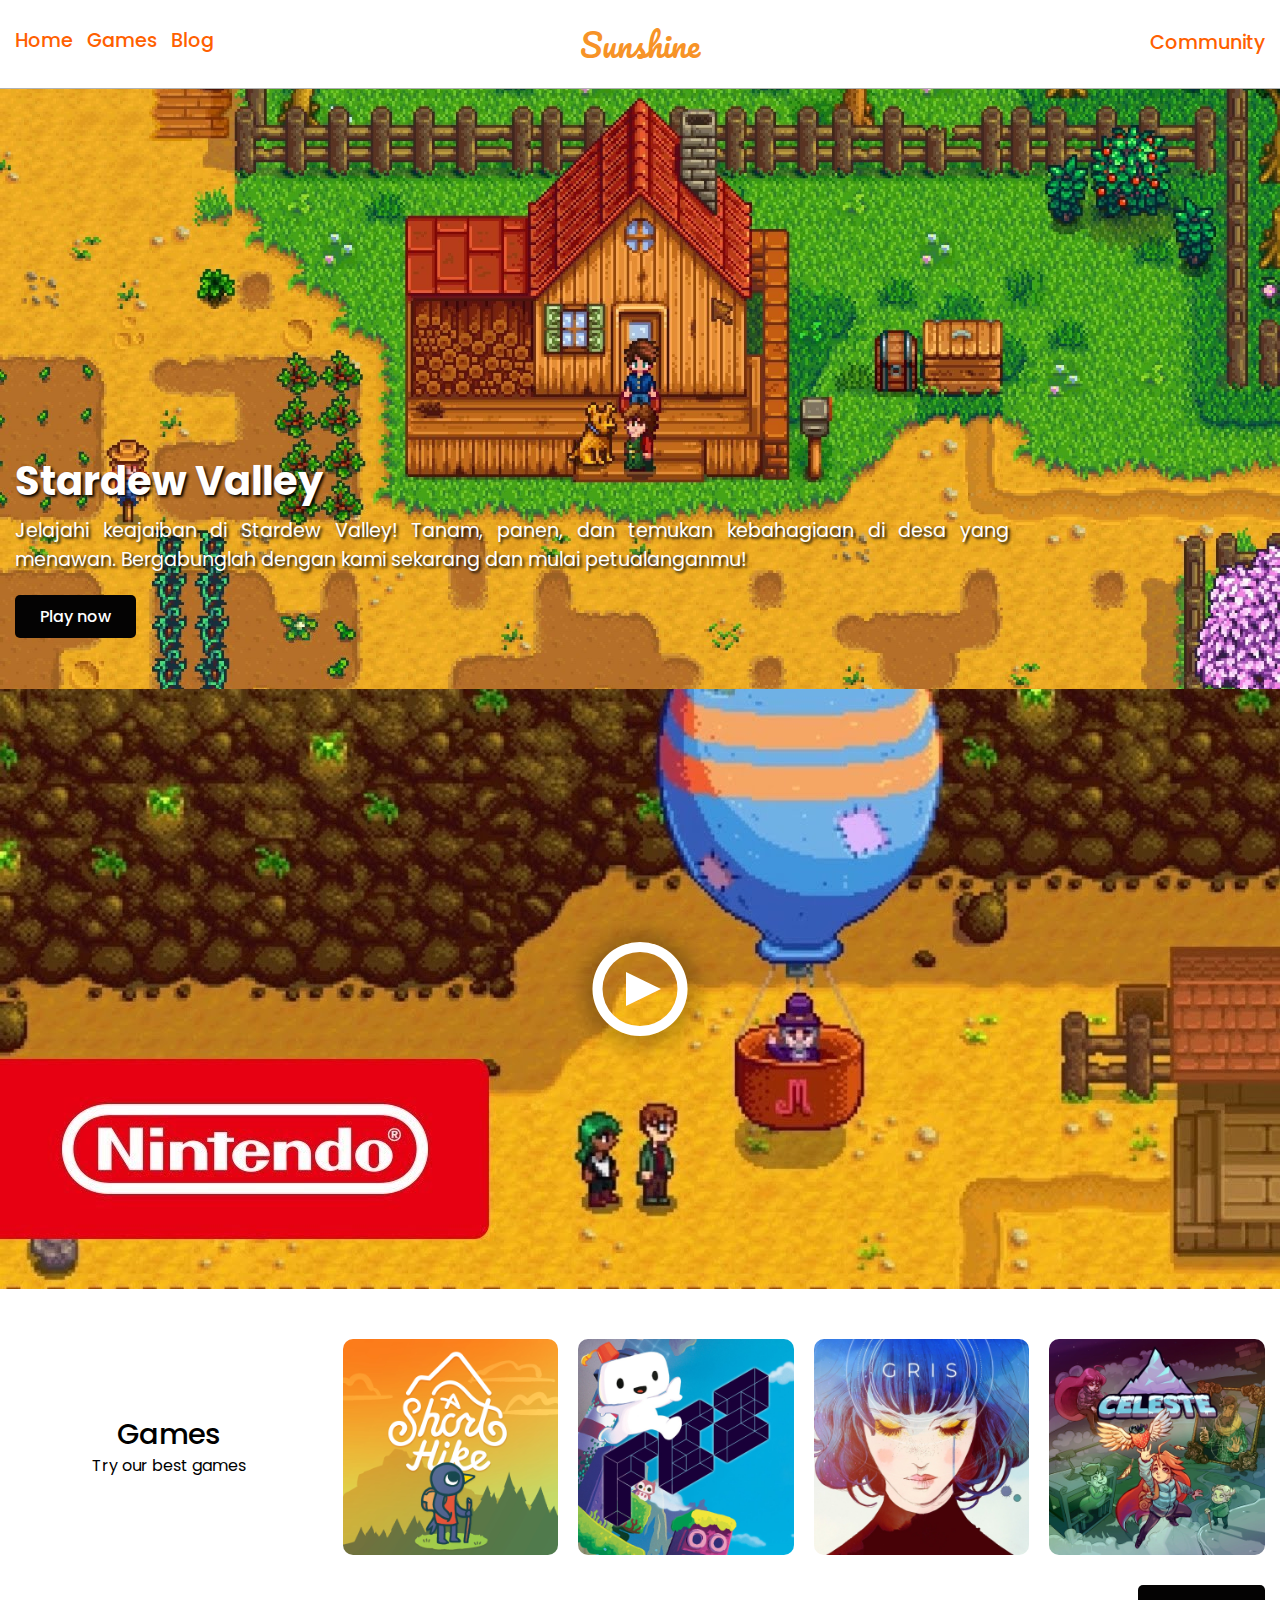
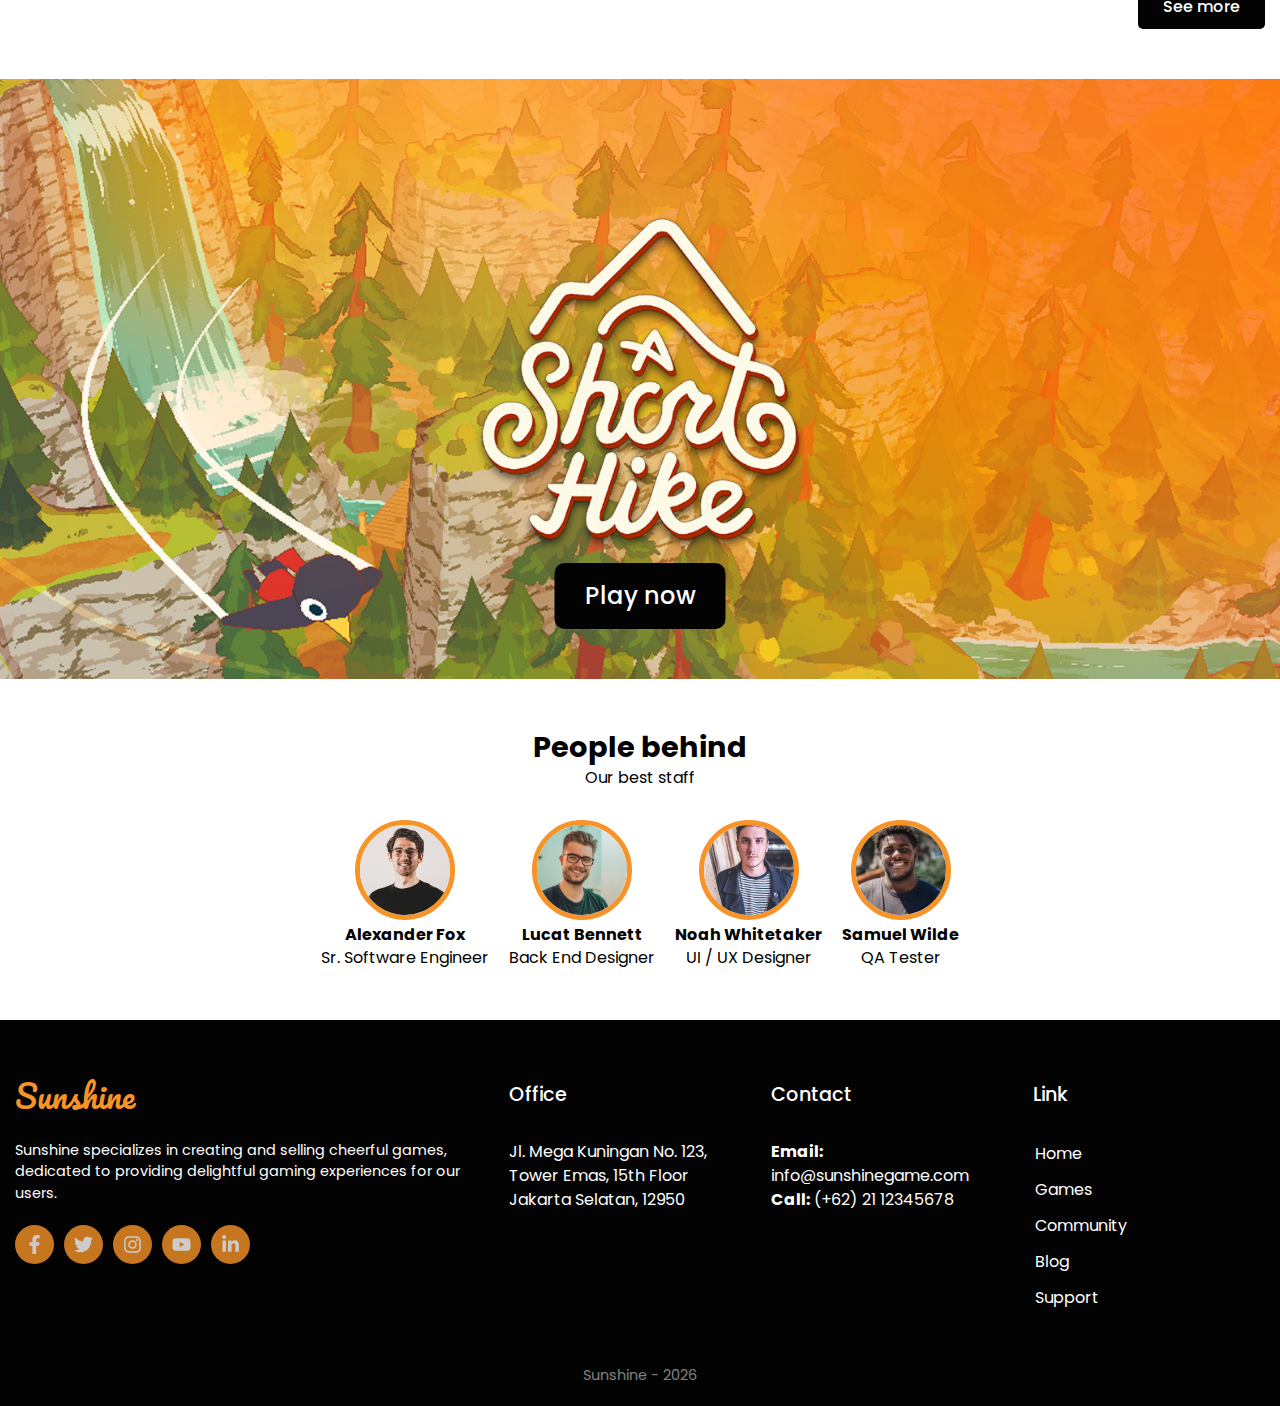
<file: index.html>
<!DOCTYPE html>
<html>
	<head>
		<meta charset="utf-8" />
		<meta name="viewport" content="width=device-width, initial-scale=1" />
		<title>Sunshine - Power Up and Play!</title>

		<!-- CSS Styling -->
		<link rel="stylesheet" href="/css/main.css" />
	</head>
	<body>
		<header class="header">
			<div class="container">
				<nav class="menu">
					<a class="header_link menu__item" href="/">Home</a>
					<a class="header_link menu__item" href="/games.html">Games</a>
					<a class="header_link menu__item" href="">Blog</a>
				</nav>

				<div class="menu_hamburger">
					<div class="menu_hamburger__toggle" id="hamburger-toggle-open">
						<span></span>
						<span></span>
						<span></span>
					</div>

					<div class="menu_hamburger__content" id="hamburger-content">
						<div class="menu_hamburger__toggle" id="hamburger-toggle-close">
							<span></span>
							<span></span>
							<span></span>
						</div>

						<nav class="menu_hamburger__list">
							<a class="header_link menu_hamburger__list__item" href="">Home</a>
							<a
								class="header_link menu_hamburger__list__item"
								href="/games.html"
								>Games</a
							>
							<a class="header_link menu_hamburger__list__item" href="">Blog</a>
							<a class="header_link menu_hamburger__list__item" href=""
								>Community</a
							>
						</nav>
					</div>
				</div>

				<div class="header__brand">
					<a class="brand_logo" href="/">Sunshine</a>
				</div>

				<div class="header__ctas">
					<a class="header_link header__ctas__link" href="">Community</a>
				</div>
			</div>
		</header>

		<section class="hero_display hero_main">
			<div class="container">
				<div class="hero_main__content">
					<h1 class="hero_main__heading">Stardew Valley</h1>
					<p class="hero_main__text">
						Jelajahi keajaiban di Stardew Valley! Tanam, panen, dan temukan
						kebahagiaan di desa yang menawan. Bergabunglah dengan kami sekarang
						dan mulai petualanganmu!
					</p>

					<a class="button_main hero_main__button" href="">Play now</a>
				</div>
			</div>
		</section>

		<section class="hero_display hero_video">
			<iframe
				class="hero_video__iframe"
				id="hero-video-iframe"
				src="https://www.youtube.com/embed/FjJx6u_5RdU"
				title="YouTube video player"
				frameborder="0"
				allow="accelerometer; autoplay; clipboard-write; encrypted-media; gyroscope; picture-in-picture; web-share"
				allowfullscreen
			></iframe>

			<div class="hero_video__poster" id="hero-video-poster">
				<div class="hero_video__play">
					<div class="hero_video__play__triangle"></div>
				</div>
			</div>
		</section>

		<section class="game">
			<div class="container">
				<div class="game__content">
					<div class="game__header">
						<h2 class="game__heading">Games</h2>
						<p class="game__subheading">Try our best games</p>
					</div>

					<div class="game__card__list">
						<a class="game__card__list__item" href=""
							><img src="/images/a-short-hike.jpeg"
						/></a>

						<a class="game__card__list__item" href=""
							><img src="/images/fez.jpg"
						/></a>

						<a class="game__card__list__item" href=""
							><img src="/images/gris.jpg"
						/></a>

						<a class="game__card__list__item" href=""
							><img src="/images/celeste.jpg"
						/></a>
					</div>
				</div>

				<a class="button_main game__link" href="">See more</a>
			</div>
		</section>

		<section class="hero_display game_ctas">
			<a class="button_main game_ctas__button" href="">Play now</a>
		</section>

		<section class="team">
			<div class="container">
				<div class="team__header">
					<h2 class="team__heading">People behind</h2>
					<p class="team__subheading">Our best staff</p>
				</div>

				<div class="team__cards">
					<div class="team__card">
						<img class="team__card__image" src="/images/alexander-fox.jpg" />

						<div class="team__card__description">
							<h4 class="team__card__name">Alexander Fox</h4>
							<p class="team__card__role">Sr. Software Engineer</p>
						</div>
					</div>

					<div class="team__card">
						<img class="team__card__image" src="/images/lucat-bennett.jpg" />

						<div class="team__card__description">
							<h4 class="team__card__name">Lucat Bennett</h4>
							<p class="team__card__role">Back End Designer</p>
						</div>
					</div>

					<div class="team__card">
						<img class="team__card__image" src="/images/noah-whitetaker.jpg" />

						<div class="team__card__description">
							<h4 class="team__card__name">Noah Whitetaker</h4>
							<p class="team__card__role">UI / UX Designer</p>
						</div>
					</div>

					<div class="team__card">
						<img class="team__card__image" src="/images/samuel-wilde.jpg" />

						<div class="team__card__description">
							<h4 class="team__card__name">Samuel Wilde</h4>
							<p class="team__card__role">QA Tester</p>
						</div>
					</div>
				</div>
			</div>
		</section>

		<footer class="footer">
			<div class="container">
				<div class="footer__content">
					<div class="footer__about">
						<div class="brand_logo footer__brand">Sunshine</div>
						<p class="footer__about__text">
							Sunshine specializes in creating and selling cheerful games,
							dedicated to providing delightful gaming experiences for our
							users.
						</p>

						<div class="footer__social">
							<a class="footer__social__item" href=""
								><img src="/images/icons-facebok.svg"
							/></a>
							<a class="footer__social__item" href=""
								><img src="/images/icons-twitter.svg"
							/></a>
							<a class="footer__social__item" href=""
								><img src="/images/icons-instagram.svg"
							/></a>
							<a class="footer__social__item" href=""
								><img src="/images/icons-youtube.svg"
							/></a>
							<a class="footer__social__item" href=""
								><img src="/images/icons-linked-in.svg"
							/></a>
						</div>
					</div>

					<div class="footer__menu">
						<h3 class="footer__menu__heading">Office</h3>

						<p class="footer__menu__text">
							Jl. Mega Kuningan No. 123, Tower Emas, 15th Floor<br />Jakarta
							Selatan, 12950
						</p>
					</div>

					<div class="footer__menu">
						<div class="footer__menu__heading">Contact</div>

						<p class="footer__menu__text">
							<b>Email:</b> info@sunshinegame.com
						</p>
						<p><b>Call:</b> (+62) 21 12345678</p>
					</div>

					<div class="footer__menu">
						<h3 class="footer__menu__heading">Link</h3>

						<div class="footer__menu__link">
							<a class="footer__menu__link__item" href="/">Home</a>
							<a class="footer__menu__link__item" href="">Games</a>
							<a class="footer__menu__link__item" href="">Community</a>
							<a class="footer__menu__link__item" href="">Blog</a>
							<a class="footer__menu__link__item" href="">Support</a>
						</div>
					</div>
				</div>

				<p class="footer__copyright">
					Sunshine - <span id="footer-copyright-year"></span>
				</p>
			</div>
		</footer>

		<script src="/js/hamburger-menu.js"></script>
		<script src="/js/play-video.js"></script>
		<script src="/js/update-year.js"></script>
	</body>
</html>
</file>
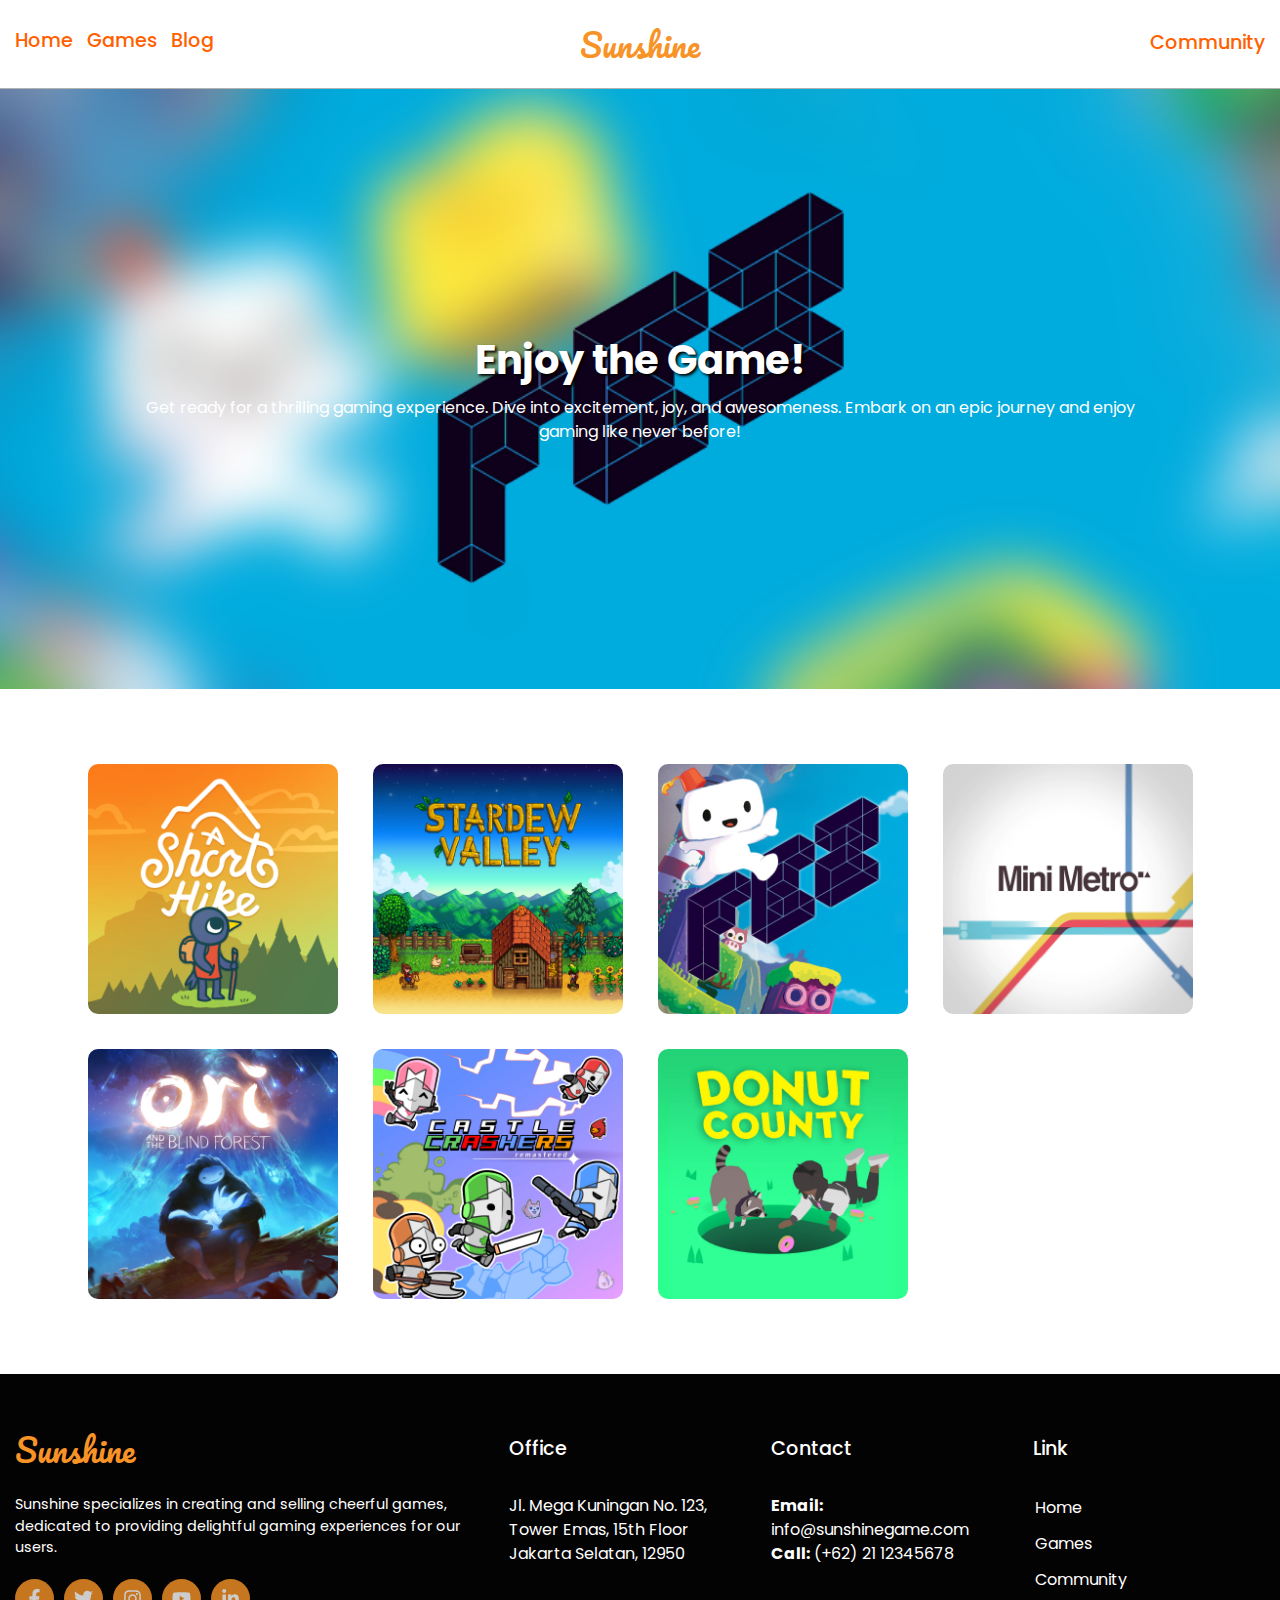
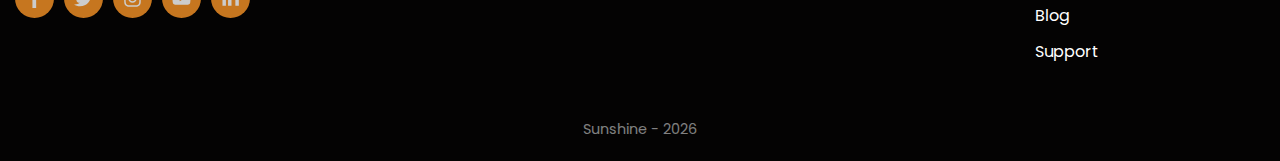
<file: games.html>
<!DOCTYPE html>
<html>
	<head>
		<meta charset="utf-8" />
		<meta name="viewport" content="width=device-width, initial-scale=1" />
		<title>Sunshine - Power Up and Play!</title>

		<!-- CSS Styling -->
		<link rel="stylesheet" href="/css/main.css" />
	</head>
	<body>
		<header class="header">
			<div class="container">
				<nav class="menu">
					<a class="header_link menu__item" href="/">Home</a>
					<a class="header_link menu__item" href="/games.html">Games</a>
					<a class="header_link menu__item" href="">Blog</a>
				</nav>

				<div class="menu_hamburger">
					<div class="menu_hamburger__toggle" id="hamburger-toggle-open">
						<span></span>
						<span></span>
						<span></span>
					</div>

					<div class="menu_hamburger__content" id="hamburger-content">
						<div class="menu_hamburger__toggle" id="hamburger-toggle-close">
							<span></span>
							<span></span>
							<span></span>
						</div>

						<nav class="menu_hamburger__list">
							<a class="header_link menu_hamburger__list__item" href="/"
								>Home</a
							>
							<a
								class="header_link menu_hamburger__list__item"
								href="/games.html"
								>Games</a
							>
							<a class="header_link menu_hamburger__list__item" href="">Blog</a>
							<a class="header_link menu_hamburger__list__item" href=""
								>Community</a
							>
						</nav>
					</div>
				</div>

				<div class="header__brand">
					<a class="brand_logo" href="/">Sunshine</a>
				</div>

				<div class="header__ctas">
					<a class="header_link header__ctas__link" href="">Community</a>
				</div>
			</div>
		</header>

		<div class="wrapper">
			<section class="hero_display hero_games">
				<div class="hero_games__content">
					<h1 class="hero_games__heading">Enjoy the Game!</h1>
					<p class="hero_games_text">
						Get ready for a thrilling gaming experience. Dive into excitement,
						joy, and awesomeness. Embark on an epic journey and enjoy gaming
						like never before!
					</p>
				</div>
			</section>
		</div>

		<section class="game_list">
			<div class="container">
				<div class="game_list__card">
					<div class="game_list__item">
						<img
							class="game_list__item__image"
							src="/images/a-short-hike.jpeg"
						/>

						<div class="game_list__item__content">
							<h3 class="game_list__item__title">A Short Hike</h3>
							<p class="game_list__item__text">
								Experience a whimsical journey in A Short Hike! Explore, meet
								characters, and uncover secrets. Soar as a curious bird.
								Discover joy and tranquility.
							</p>
						</div>
					</div>

					<div class="game_list__item">
						<img
							class="game_list__item__image"
							src="/images/stardew-valley.jpg"
						/>

						<div class="game_list__item__content">
							<h3 class="game_list__item__title">Stardew Valley</h3>
							<p class="game_list__item__text">
								Escape to peaceful Stardew Valley! Build your dream farm, tend
								crops, connect with the community. Addictive, charming, and
								relaxing farming experience.
							</p>
						</div>
					</div>

					<div class="game_list__item">
						<img class="game_list__item__image" src="/images/fez.jpg" />

						<div class="game_list__item__content">
							<h3 class="game_list__item__title">Fez</h3>
							<p class="game_list__item__text">
								Enter the mind-bending world of Fez! Rotate, explore, and solve
								puzzles as Gomez in a mesmerizing journey that challenges
								reality.
							</p>
						</div>
					</div>

					<div class="game_list__item">
						<img class="game_list__item__image" src="/images/mini-metro.png" />

						<div class="game_list__item__content">
							<h3 class="game_list__item__title">Mini Metro</h3>
							<p class="game_list__item__text">
								Create and manage a subway system in Mini Metro! Connect
								stations, optimize routes, thrive in urban planning. Addictive
								gameplay, minimalist visuals.
							</p>
						</div>
					</div>

					<div class="game_list__item">
						<img
							class="game_list__item__image"
							src="/images/ori-and-the-blind-forest.jpg"
						/>

						<div class="game_list__item__content">
							<h3 class="game_list__item__title">Ori and the Blind Forest</h3>
							<p class="game_list__item__text">
								Ori and the Blind Forest: Mesmerizing adventure! Face thrilling
								challenges, savor stunning visuals. Touching storyline, restore
								balance.
							</p>
						</div>
					</div>

					<div class="game_list__item">
						<img
							class="game_list__item__image"
							src="/images/castle-crashers.png"
						/>

						<div class="game_list__item__content">
							<h3 class="game_list__item__title">Castle Crashers</h3>
							<p class="game_list__item__text">
								Epic medieval mayhem in Castle Crashers! Co-op beat 'em up.
								Battle, unlock weapons, save princess. Colorful, hilarious
								adventure.
							</p>
						</div>
					</div>

					<div class="game_list__item">
						<img
							class="game_list__item__image"
							src="/images/donut-county.png"
						/>

						<div class="game_list__item__content">
							<h3 class="game_list__item__title">Donut County</h3>
							<p class="game_list__item__text">
								Absurdity awaits in Donut County! Play as mischievous raccoon,
								control a devouring hole. Puzzling physics, comical story.
								Unique, charming indie game.
							</p>
						</div>
					</div>
				</div>
			</div>
		</section>

		<footer class="footer">
			<div class="container">
				<div class="footer__content">
					<div class="footer__about">
						<div class="brand_logo footer__brand">Sunshine</div>
						<p class="footer__about__text">
							Sunshine specializes in creating and selling cheerful games,
							dedicated to providing delightful gaming experiences for our
							users.
						</p>

						<div class="footer__social">
							<a class="footer__social__item" href=""
								><img src="/images/icons-facebok.svg"
							/></a>
							<a class="footer__social__item" href=""
								><img src="/images/icons-twitter.svg"
							/></a>
							<a class="footer__social__item" href=""
								><img src="/images/icons-instagram.svg"
							/></a>
							<a class="footer__social__item" href=""
								><img src="/images/icons-youtube.svg"
							/></a>
							<a class="footer__social__item" href=""
								><img src="/images/icons-linked-in.svg"
							/></a>
						</div>
					</div>

					<div class="footer__menu">
						<h3 class="footer__menu__heading">Office</h3>

						<p class="footer__menu__text">
							Jl. Mega Kuningan No. 123, Tower Emas, 15th Floor<br />Jakarta
							Selatan, 12950
						</p>
					</div>

					<div class="footer__menu">
						<div class="footer__menu__heading">Contact</div>

						<p class="footer__menu__text">
							<b>Email:</b> info@sunshinegame.com
						</p>
						<p><b>Call:</b> (+62) 21 12345678</p>
					</div>

					<div class="footer__menu">
						<h3 class="footer__menu__heading">Link</h3>

						<div class="footer__menu__link">
							<a class="footer__menu__link__item" href="/">Home</a>
							<a class="footer__menu__link__item" href="">Games</a>
							<a class="footer__menu__link__item" href="">Community</a>
							<a class="footer__menu__link__item" href="">Blog</a>
							<a class="footer__menu__link__item" href="">Support</a>
						</div>
					</div>
				</div>

				<p class="footer__copyright">
					Sunshine - <span id="footer-copyright-year"></span>
				</p>
			</div>
		</footer>

		<script src="/js/hamburger-menu.js"></script>
		<script src="/js/update-year.js"></script>
	</body>
</html>
</file>
<file: css/main.css>
@import url("/css/reset.css");
@import url("/css/font.css");
@import url("/css/style.css");
@import url("/css/responsive.css");
</file>
